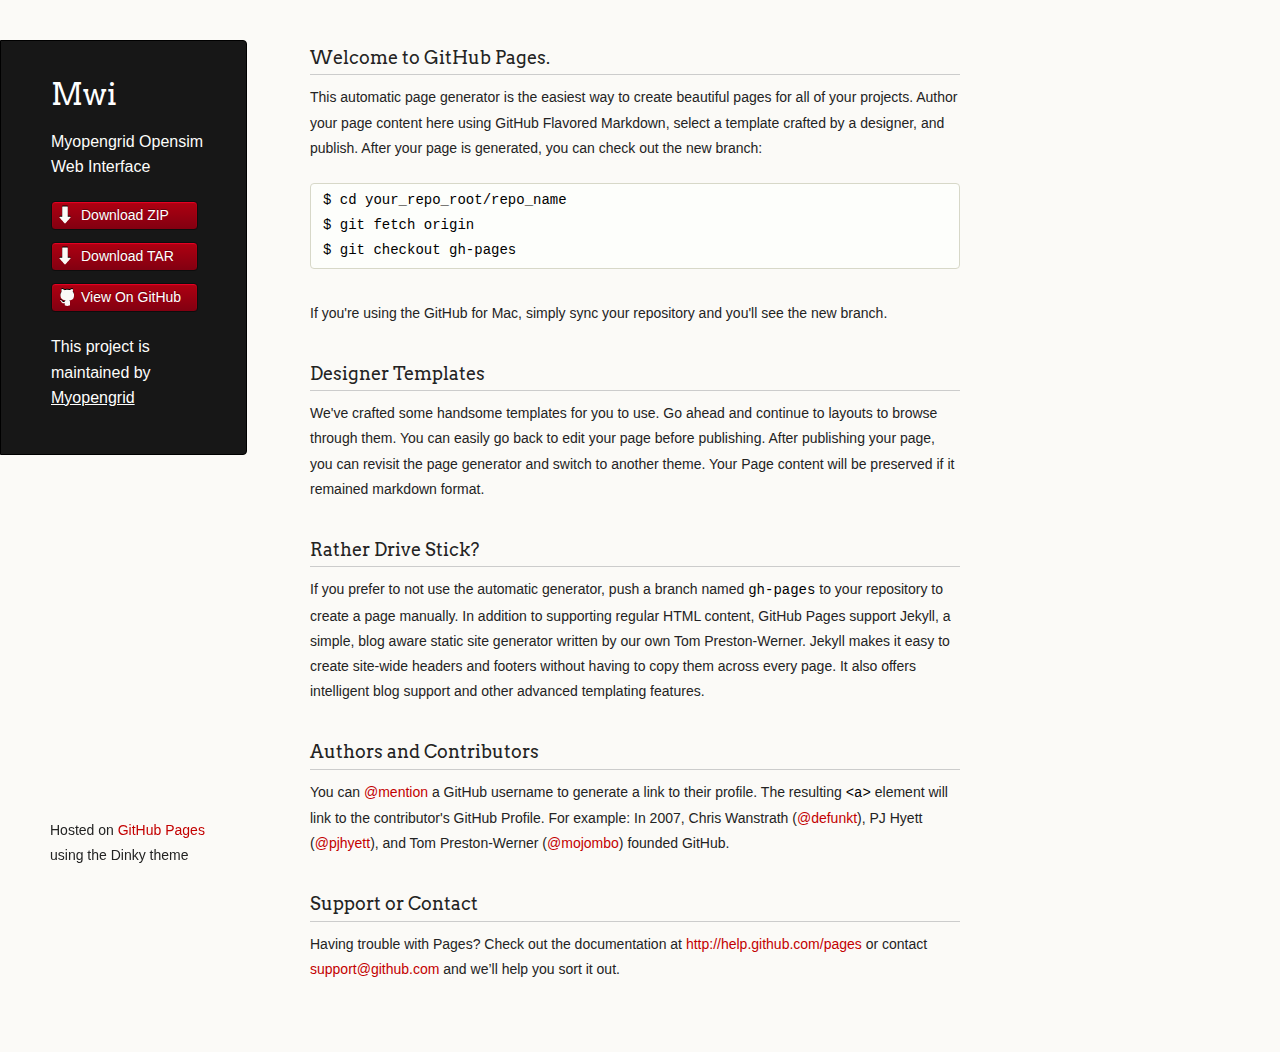
<file: index.html>
<!doctype html>
<html>
  <head>
    <meta charset="utf-8">
    <meta http-equiv="X-UA-Compatible" content="chrome=1">
    <title>Mwi by Myopengrid</title>

    <link rel="stylesheet" href="stylesheets/styles.css">
    <link rel="stylesheet" href="stylesheets/pygment_trac.css">
    <script src="javascripts/scale.fix.js"></script>
    <meta name="viewport" content="width=device-width, initial-scale=1, user-scalable=no">
    <!--[if lt IE 9]>
    <script src="//html5shiv.googlecode.com/svn/trunk/html5.js"></script>
    <![endif]-->
  </head>
  <body>
    <div class="wrapper">
      <header>
        <h1 class="header">Mwi</h1>
        <p class="header">Myopengrid Opensim Web Interface</p>

        <ul>
          <li class="download"><a class="buttons" href="https://github.com/Myopengrid/mwi/zipball/master">Download ZIP</a></li>
          <li class="download"><a class="buttons" href="https://github.com/Myopengrid/mwi/tarball/master">Download TAR</a></li>
          <li><a class="buttons github" href="https://github.com/Myopengrid/mwi">View On GitHub</a></li>
        </ul>

        <p class="header">This project is maintained by <a class="header name" href="https://github.com/Myopengrid">Myopengrid</a></p>


      </header>
      <section>
        <h3>Welcome to GitHub Pages.</h3>

<p>This automatic page generator is the easiest way to create beautiful pages for all of your projects. Author your page content here using GitHub Flavored Markdown, select a template crafted by a designer, and publish. After your page is generated, you can check out the new branch:</p>

<pre><code>$ cd your_repo_root/repo_name
$ git fetch origin
$ git checkout gh-pages
</code></pre>

<p>If you're using the GitHub for Mac, simply sync your repository and you'll see the new branch.</p>

<h3>Designer Templates</h3>

<p>We've crafted some handsome templates for you to use. Go ahead and continue to layouts to browse through them. You can easily go back to edit your page before publishing. After publishing your page, you can revisit the page generator and switch to another theme. Your Page content will be preserved if it remained markdown format.</p>

<h3>Rather Drive Stick?</h3>

<p>If you prefer to not use the automatic generator, push a branch named <code>gh-pages</code> to your repository to create a page manually. In addition to supporting regular HTML content, GitHub Pages support Jekyll, a simple, blog aware static site generator written by our own Tom Preston-Werner. Jekyll makes it easy to create site-wide headers and footers without having to copy them across every page. It also offers intelligent blog support and other advanced templating features.</p>

<h3>Authors and Contributors</h3>

<p>You can <a href="https://github.com/blog/821" class="user-mention">@mention</a> a GitHub username to generate a link to their profile. The resulting <code>&lt;a&gt;</code> element will link to the contributor's GitHub Profile. For example: In 2007, Chris Wanstrath (<a href="https://github.com/defunkt" class="user-mention">@defunkt</a>), PJ Hyett (<a href="https://github.com/pjhyett" class="user-mention">@pjhyett</a>), and Tom Preston-Werner (<a href="https://github.com/mojombo" class="user-mention">@mojombo</a>) founded GitHub.</p>

<h3>Support or Contact</h3>

<p>Having trouble with Pages? Check out the documentation at <a href="http://help.github.com/pages">http://help.github.com/pages</a> or contact <a href="mailto:support@github.com">support@github.com</a> and we’ll help you sort it out.</p>
      </section>
      <footer>
        <p><small>Hosted on <a href="https://pages.github.com">GitHub Pages</a> using the Dinky theme</small></p>
      </footer>
    </div>
    <!--[if !IE]><script>fixScale(document);</script><![endif]-->
		
  </body>
</html>
</file>
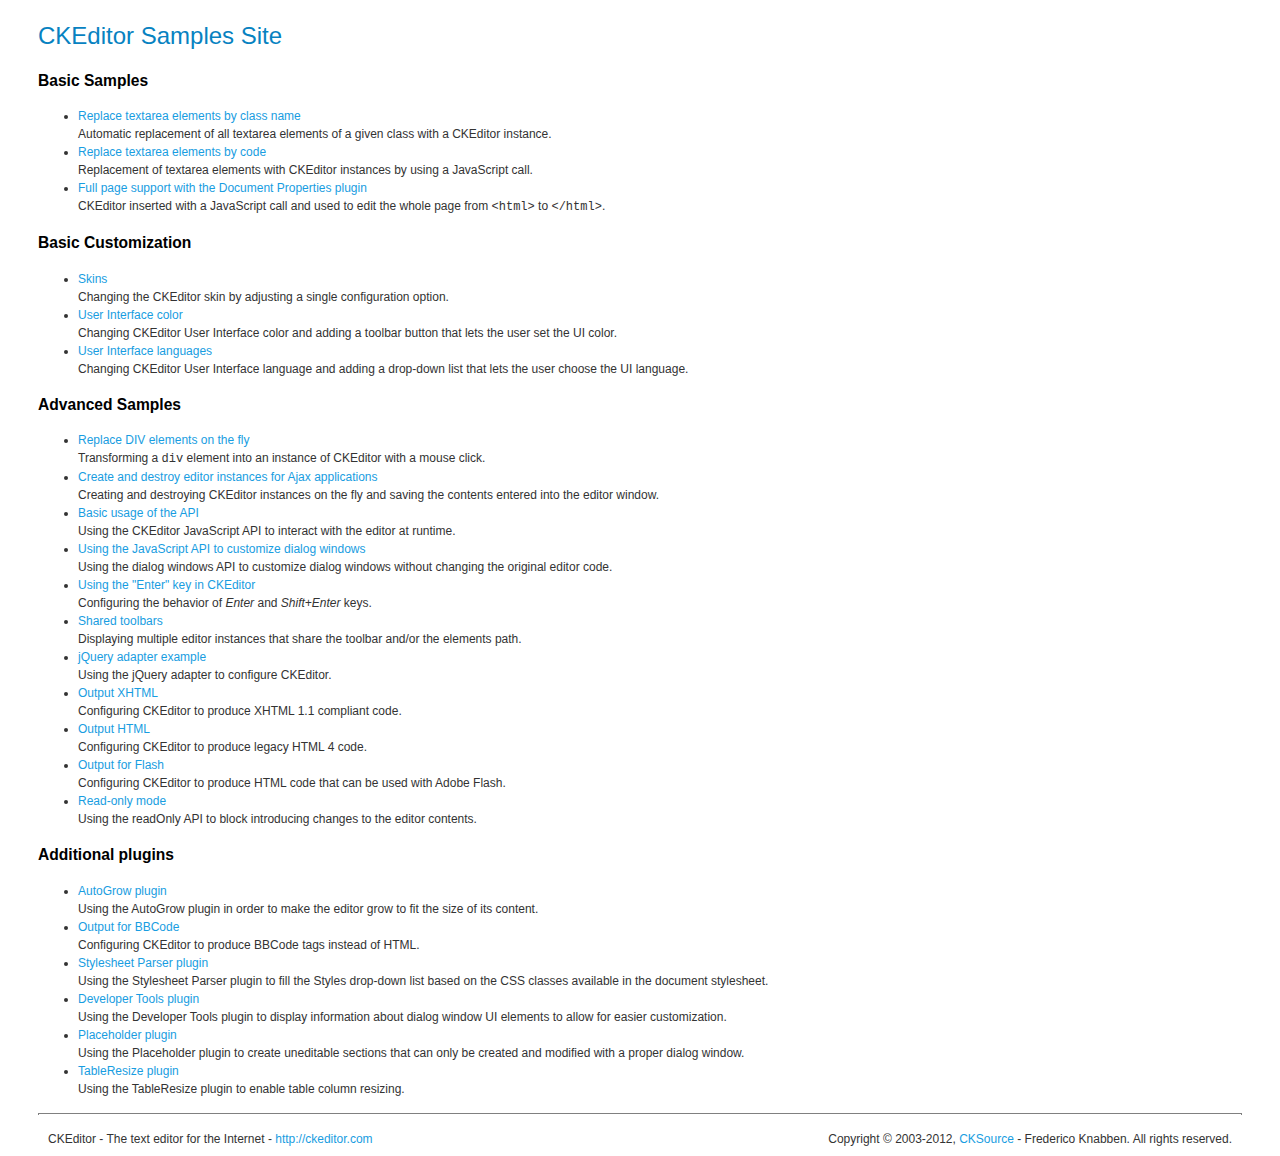
<file: public/themes/base_bke/assets/js/ckeditor/_samples/index.html>
<!DOCTYPE html PUBLIC "-//W3C//DTD XHTML 1.0 Transitional//EN" "http://www.w3.org/TR/xhtml1/DTD/xhtml1-transitional.dtd">
<!--
Copyright (c) 2003-2012, CKSource - Frederico Knabben. All rights reserved.
For licensing, see LICENSE.html or http://ckeditor.com/license
-->
<html xmlns="http://www.w3.org/1999/xhtml">
<head>
	<title>CKEditor Samples</title>
	<meta content="text/html; charset=utf-8" http-equiv="content-type" />
	<link type="text/css" rel="stylesheet" href="sample.css" />
</head>
<body>
	<h1 class="samples">
		CKEditor Samples Site
	</h1>
	<h2 class="samples">
		Basic Samples
	</h2>
	<ul class="samples">
		<li>
			<a class="samples" href="replacebyclass.html">Replace textarea elements by class name</a><br />
			Automatic replacement of all textarea elements of a given class with a CKEditor instance.
		</li>
		<li><a class="samples" href="replacebycode.html">Replace textarea elements by code</a><br />
			Replacement of textarea elements with CKEditor instances by using a JavaScript call.
		</li>
		<li><a class="samples" href="fullpage.html">Full page support with the Document Properties plugin</a><br />
			CKEditor inserted with a JavaScript call and used to edit the whole page from <code>&lt;html&gt;</code> to <code>&lt;/html&gt;</code>.
		</li>
	</ul>
	<h2 class="samples">
		Basic Customization
	</h2>
	<ul class="samples">
		<li><a class="samples" href="skins.html">Skins</a><br />
			Changing the CKEditor skin by adjusting a single configuration option.
		</li>
		<li><a class="samples" href="ui_color.html">User Interface color</a><br />
			Changing CKEditor User Interface color and adding a toolbar button that lets the user set the UI color.
		</li>
		<li><a class="samples" href="ui_languages.html">User Interface languages</a><br />
			Changing CKEditor User Interface language and adding a drop-down list that lets the user choose the UI language.
		</li>
	</ul>
	<h2 class="samples">
		Advanced Samples
	</h2>
	<ul class="samples">
		<li><a class="samples" href="divreplace.html">Replace DIV elements on the fly</a><br />
			Transforming a <code>div</code> element into an instance of CKEditor with a mouse click.
		</li>
		<li><a class="samples" href="ajax.html">Create and destroy editor instances for Ajax applications</a><br />
			Creating and destroying CKEditor instances on the fly and saving the contents entered into the editor window.
		</li>
		<li><a class="samples" href="api.html">Basic usage of the API</a><br />
			Using the CKEditor JavaScript API to interact with the editor at runtime.
		</li>
		<li><a class="samples" href="api_dialog.html">Using the JavaScript API to customize dialog windows</a><br />
			Using the dialog windows API to customize dialog windows without changing the original editor code.
		</li>
		<li><a class="samples" href="enterkey.html">Using the "Enter" key in CKEditor</a><br />
			 Configuring the behavior of <em>Enter</em> and <em>Shift+Enter</em> keys.
		</li>
		<li><a class="samples" href="sharedspaces.html">Shared toolbars</a><br />
			Displaying multiple editor instances that share the toolbar and/or the elements path.
		</li>
		<li><a class="samples" href="jqueryadapter.html">jQuery adapter example</a><br />
			Using the jQuery adapter to configure CKEditor.
		</li>
		<li><a class="samples" href="output_xhtml.html">Output XHTML</a><br />
			Configuring CKEditor to produce XHTML 1.1 compliant code.
		</li>
		<li><a class="samples" href="output_html.html">Output HTML</a><br />
			Configuring CKEditor to produce legacy HTML 4 code.
		</li>
		<li><a class="samples" href="output_for_flash.html">Output for Flash</a><br />
			Configuring CKEditor to produce HTML code that can be used with Adobe Flash.
		</li>
		<li><a class="samples" href="readonly.html">Read-only mode</a><br />
			Using the readOnly API to block introducing changes to the editor contents.
		</li>
	</ul>
	<h2 class="samples">
		Additional plugins
	</h2>
	<ul class="samples">
		<li><a class="samples" href="autogrow.html">AutoGrow plugin</a><br />
			Using the AutoGrow plugin in order to make the editor grow to fit the size of its content.
		</li>
		<li><a class="samples" href="bbcode.html">Output for BBCode</a><br />
			Configuring CKEditor to produce BBCode tags instead of HTML.
		</li>
		<li><a class="samples" href="stylesheetparser.html">Stylesheet Parser plugin</a><br />
			Using the Stylesheet Parser plugin to fill the Styles drop-down list based on the CSS classes available in the document stylesheet.
		</li>
		<li><a class="samples" href="devtools.html">Developer Tools plugin</a><br />
			Using the Developer Tools plugin to display information about dialog window UI elements to allow for easier customization.
		</li>
		<li><a class="samples" href="placeholder.html">Placeholder plugin</a><br />
			Using the Placeholder plugin to create uneditable sections that can only be created and modified with a proper dialog window.
		</li>
		<li><a class="samples" href="tableresize.html">TableResize plugin</a><br />
			Using the TableResize plugin to enable table column resizing.
		</li>
	</ul>
	<div id="footer">
		<hr />
		<p>
			CKEditor - The text editor for the Internet - <a class="samples" href="http://ckeditor.com/">http://ckeditor.com</a>
		</p>
		<p id="copy">
			Copyright &copy; 2003-2012, <a class="samples" href="http://cksource.com/">CKSource</a> - Frederico Knabben. All rights reserved.
		</p>
	</div>
</body>
</html>
</file>
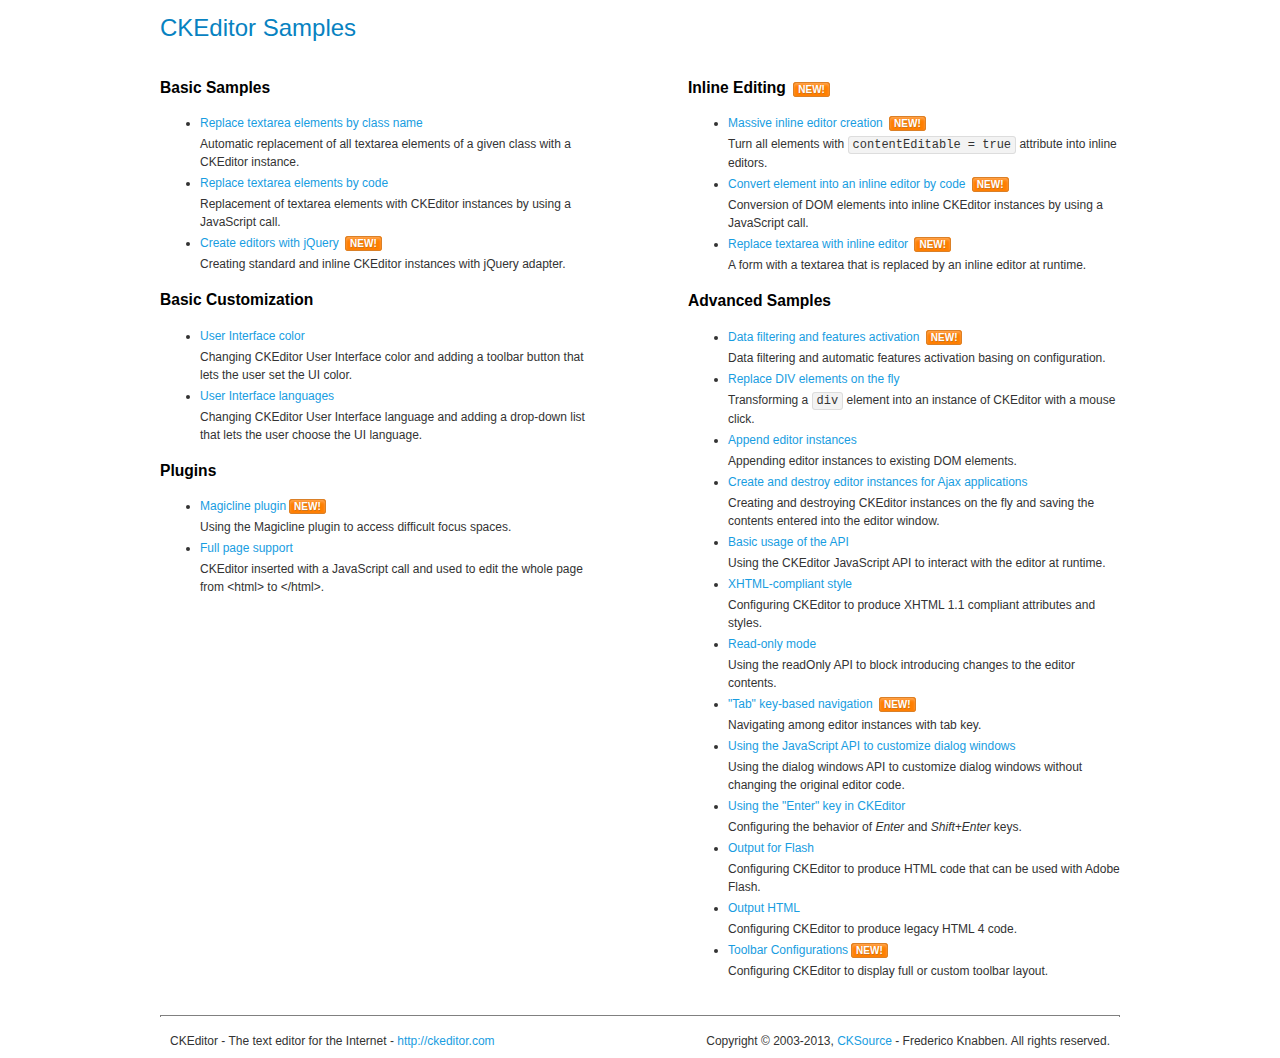
<file: public/themes/base_bke/assets/js/ckeditor/samples/index.html>
<!DOCTYPE html>
<!--
Copyright (c) 2003-2013, CKSource - Frederico Knabben. All rights reserved.
For licensing, see LICENSE.md or http://ckeditor.com/license
-->
<html>
<head>
	<title>CKEditor Samples</title>
	<meta charset="utf-8">
	<link rel="stylesheet" href="sample.css">
</head>
<body>
	<h1 class="samples">
		CKEditor Samples
	</h1>
	<div class="twoColumns">
		<div class="twoColumnsLeft">
			<h2 class="samples">
				Basic Samples
			</h2>
			<dl class="samples">
				<dt><a class="samples" href="replacebyclass.html">Replace textarea elements by class name</a></dt>
				<dd>Automatic replacement of all textarea elements of a given class with a CKEditor instance.</dd>

				<dt><a class="samples" href="replacebycode.html">Replace textarea elements by code</a></dt>
				<dd>Replacement of textarea elements with CKEditor instances by using a JavaScript call.</dd>

				<dt><a class="samples" href="jquery.html">Create editors with jQuery</a> <span class="new">New!</span></dt>
				<dd>Creating standard and inline CKEditor instances with jQuery adapter.</dd>
			</dl>

			<h2 class="samples">
				Basic Customization
			</h2>
			<dl class="samples">
				<dt><a class="samples" href="uicolor.html">User Interface color</a></dt>
				<dd>Changing CKEditor User Interface color and adding a toolbar button that lets the user set the UI color.</dd>

				<dt><a class="samples" href="uilanguages.html">User Interface languages</a></dt>
				<dd>Changing CKEditor User Interface language and adding a drop-down list that lets the user choose the UI language.</dd>
			</dl>


			<h2 class="samples">Plugins</h2>
<dl class="samples">
<dt><a class="samples" href="plugins/magicline/magicline.html">Magicline plugin</a><span class="new">New!</span></dt>
<dd>Using the Magicline plugin to access difficult focus spaces.</dd>

<dt><a class="samples" href="plugins/wysiwygarea/fullpage.html">Full page support</a></dt>
<dd>CKEditor inserted with a JavaScript call and used to edit the whole page from &lt;html&gt; to &lt;/html&gt;.</dd>
</dl>
		</div>
		<div class="twoColumnsRight">
			<h2 class="samples">
				Inline Editing <span class="new">New!</span>
			</h2>
			<dl class="samples">
				<dt><a class="samples" href="inlineall.html">Massive inline editor creation</a> <span class="new">New!</span></dt>
				<dd>Turn all elements with <code>contentEditable = true</code> attribute into inline editors.</dd>

				<dt><a class="samples" href="inlinebycode.html">Convert element into an inline editor by code</a> <span class="new">New!</span></dt>
				<dd>Conversion of DOM elements into inline CKEditor instances by using a JavaScript call.</dd>

				<dt><a class="samples" href="inlinetextarea.html">Replace textarea with inline editor</a> <span class="new">New!</span></dt>
				<dd>A form with a textarea that is replaced by an inline editor at runtime.</dd>

				
			</dl>

			<h2 class="samples">
				Advanced Samples
			</h2>
			<dl class="samples">
				<dt><a class="samples" href="datafiltering.html">Data filtering and features activation</a> <span class="new">New!</span></dt>
				<dd>Data filtering and automatic features activation basing on configuration.</dd>

				<dt><a class="samples" href="divreplace.html">Replace DIV elements on the fly</a></dt>
				<dd>Transforming a <code>div</code> element into an instance of CKEditor with a mouse click.</dd>

				<dt><a class="samples" href="appendto.html">Append editor instances</a></dt>
				<dd>Appending editor instances to existing DOM elements.</dd>

				<dt><a class="samples" href="ajax.html">Create and destroy editor instances for Ajax applications</a></dt>
				<dd>Creating and destroying CKEditor instances on the fly and saving the contents entered into the editor window.</dd>

				<dt><a class="samples" href="api.html">Basic usage of the API</a></dt>
				<dd>Using the CKEditor JavaScript API to interact with the editor at runtime.</dd>

				<dt><a class="samples" href="xhtmlstyle.html">XHTML-compliant style</a></dt>
				<dd>Configuring CKEditor to produce XHTML 1.1 compliant attributes and styles.</dd>

				<dt><a class="samples" href="readonly.html">Read-only mode</a></dt>
				<dd>Using the readOnly API to block introducing changes to the editor contents.</dd>

				<dt><a class="samples" href="tabindex.html">"Tab" key-based navigation</a> <span class="new">New!</span></dt>
				<dd>Navigating among editor instances with tab key.</dd>


				
<dt><a class="samples" href="plugins/dialog/dialog.html">Using the JavaScript API to customize dialog windows</a></dt>
<dd>Using the dialog windows API to customize dialog windows without changing the original editor code.</dd>

<dt><a class="samples" href="plugins/enterkey/enterkey.html">Using the &quot;Enter&quot; key in CKEditor</a></dt>
<dd>Configuring the behavior of <em>Enter</em> and <em>Shift+Enter</em> keys.</dd>

<dt><a class="samples" href="plugins/htmlwriter/outputforflash.html">Output for Flash</a></dt>
<dd>Configuring CKEditor to produce HTML code that can be used with Adobe Flash.</dd>

<dt><a class="samples" href="plugins/htmlwriter/outputhtml.html">Output HTML</a></dt>
<dd>Configuring CKEditor to produce legacy HTML 4 code.</dd>

<dt><a class="samples" href="plugins/toolbar/toolbar.html">Toolbar Configurations</a><span class="new">New!</span></dt>
<dd>Configuring CKEditor to display full or custom toolbar layout.</dd>

			</dl>
		</div>
	</div>
	<div id="footer">
		<hr>
		<p>
			CKEditor - The text editor for the Internet - <a class="samples" href="http://ckeditor.com/">http://ckeditor.com</a>
		</p>
		<p id="copy">
			Copyright &copy; 2003-2013, <a class="samples" href="http://cksource.com/">CKSource</a> - Frederico Knabben. All rights reserved.
		</p>
	</div>
</body>
</html>
</file>
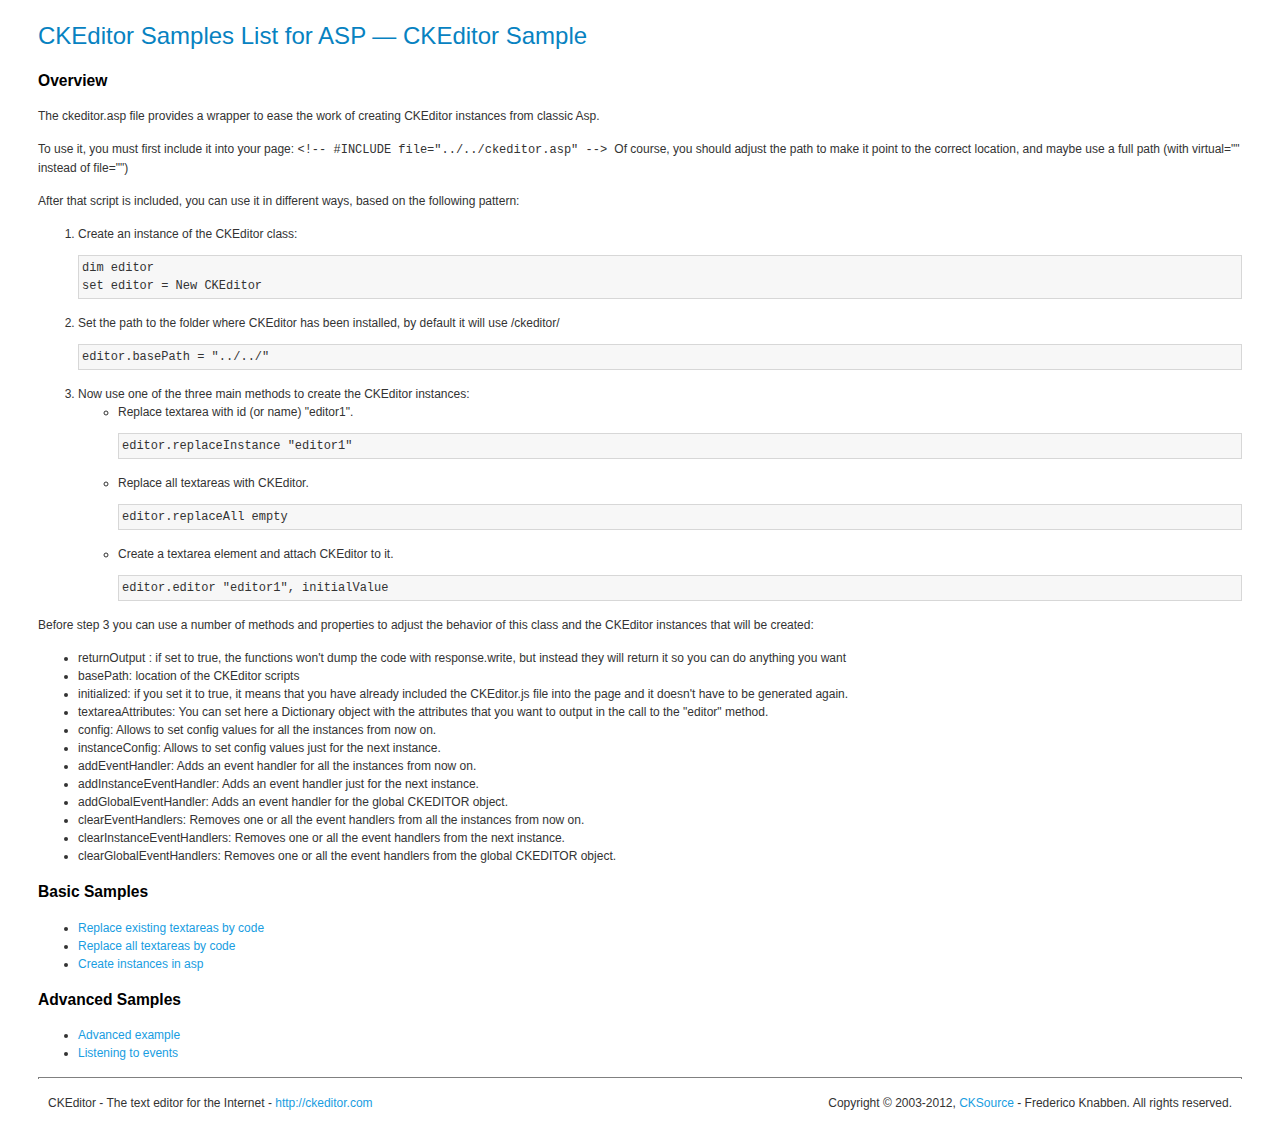
<file: public/themes/base_bke/assets/js/ckeditor/_samples/asp/index.html>
<!DOCTYPE html PUBLIC "-//W3C//DTD XHTML 1.0 Transitional//EN" "http://www.w3.org/TR/xhtml1/DTD/xhtml1-transitional.dtd">
<!--
Copyright (c) 2003-2012, CKSource - Frederico Knabben. All rights reserved.
For licensing, see LICENSE.html or http://ckeditor.com/license
-->
<html xmlns="http://www.w3.org/1999/xhtml">
<head>
	<title>ASP integration Samples List &mdash; CKEditor</title>
	<link type="text/css" rel="stylesheet" href="../sample.css" />
</head>
<body>
	<h1 class="samples">
		CKEditor Samples List for ASP &mdash; CKEditor Sample
	</h1>
	<h2 class="samples">
		Overview
	</h2>
	<p>The ckeditor.asp file provides a wrapper to ease the work of creating CKEditor instances from classic Asp.</p>
	<p>To use it, you must first include it into your page:
	<code>
		&lt;!-- #INCLUDE file="../../ckeditor.asp" --&gt;
	</code>
	Of course, you should adjust the path to make it point to the correct location, and maybe use a full path (with virtual="" instead of file="")
	</p>
	<p>After that script is included, you can use it in different ways, based on the following pattern:</p>

<ol>
	<li>
		Create an instance of the CKEditor class:
<pre class="samples">dim editor
set editor = New CKEditor</pre>
	</li>
	<li>
		Set the path to the folder where CKEditor has been installed, by default it will use /ckeditor/
		<pre class="samples">editor.basePath = "../../"</pre>
	</li>
	<li>
	Now use one of the three main methods to create the CKEditor instances:
	<ul class="samples">
		<li>
				Replace textarea with id (or name) "editor1".
			<pre class="samples">editor.replaceInstance "editor1"</pre>
		</li>
		<li>
			Replace all textareas with CKEditor.
			<pre class="samples">editor.replaceAll empty</pre>
		</li>
		<li>
			Create a textarea element and attach CKEditor to it.
			<pre class="samples">editor.editor "editor1", initialValue</pre>
		</li>
	</ul>
	</li>
</ol>
<p>Before step 3 you can use a number of methods and properties to adjust the behavior of this class and the CKEditor instances
that will be created:</p>
<ul class="samples">
	<li>returnOutput : if set to true, the functions won't dump the code with response.write, but instead they will return it so
	you can do anything you want</li>
	<li>basePath: location of the CKEditor scripts</li>
	<li>initialized: if you set it to true, it means that you have already included the CKEditor.js file into the page and it
		doesn't have to be generated again.</li>
	<li>textareaAttributes: You can set here a Dictionary object with the attributes that you want to output in the call to the "editor" method.</li>

	<li>config: Allows to set config values for all the instances from now on.</li>
	<li>instanceConfig: Allows to set config values just for the next instance.</li>

	<li>addEventHandler: Adds an event handler for all the instances from now on.</li>
	<li>addInstanceEventHandler: Adds an event handler just for the next instance.</li>
	<li>addGlobalEventHandler: Adds an event handler for the global CKEDITOR object.</li>

	<li>clearEventHandlers: Removes one or all the event handlers from all the instances from now on.</li>
	<li>clearInstanceEventHandlers: Removes one or all the event handlers  from the next instance.</li>
	<li>clearGlobalEventHandlers: Removes one or all the event handlers  from the global CKEDITOR object.</li>

</ul>

	<h2 class="samples">
		Basic Samples
	</h2>
	<ul class="samples">
		<li><a class="samples" href="replace.asp">Replace existing textareas by code</a></li>
		<li><a class="samples" href="replaceall.asp">Replace all textareas by code</a></li>
		<li><a class="samples" href="standalone.asp">Create instances in asp</a></li>
	</ul>
	<h2 class="samples">
		Advanced Samples
	</h2>
	<ul class="samples">
		<li><a class="samples" href="advanced.asp">Advanced example</a></li>
		<li><a class="samples" href="events.asp">Listening to events</a></li>
	</ul>
	<div id="footer">
		<hr />
		<p>
			CKEditor - The text editor for the Internet - <a class="samples" href="http://ckeditor.com/">http://ckeditor.com</a>
		</p>
		<p id="copy">
			Copyright &copy; 2003-2012, <a class="samples" href="http://cksource.com/">CKSource</a> - Frederico Knabben. All rights reserved.
		</p>
	</div>
</body>
</html>
</file>
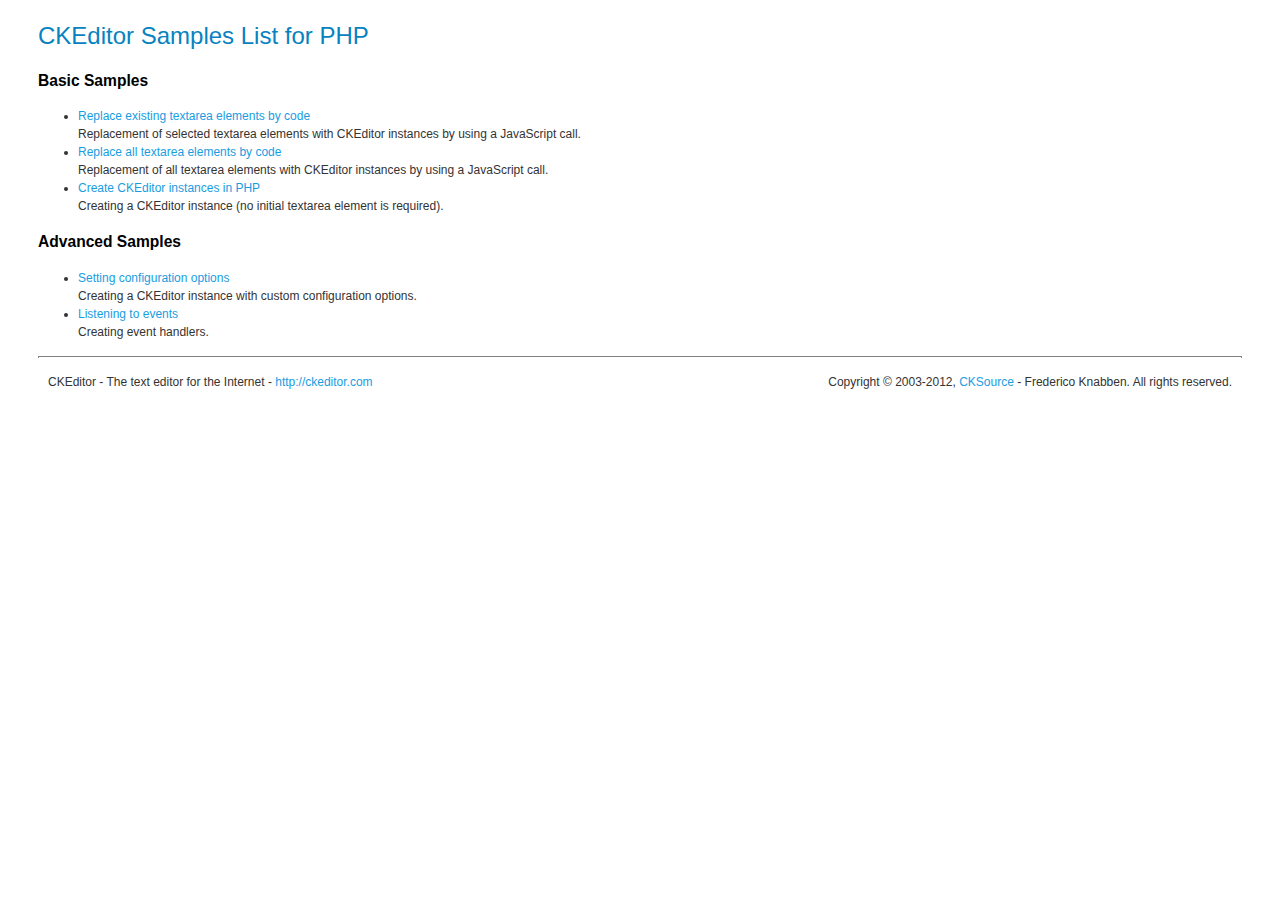
<file: public/themes/base_bke/assets/js/ckeditor/_samples/php/index.html>
<!DOCTYPE html PUBLIC "-//W3C//DTD XHTML 1.0 Transitional//EN" "http://www.w3.org/TR/xhtml1/DTD/xhtml1-transitional.dtd">
<!--
Copyright (c) 2003-2012, CKSource - Frederico Knabben. All rights reserved.
For licensing, see LICENSE.html or http://ckeditor.com/license
-->
<html xmlns="http://www.w3.org/1999/xhtml">
<head>
  <meta content="text/html; charset=utf-8" http-equiv="content-type" />
	<title>CKEditor Samples &mdash; PHP Integration</title>
	<link type="text/css" rel="stylesheet" href="../sample.css" />
</head>
<body>
	<h1 class="samples">
		CKEditor Samples List for PHP
	</h1>
	<h2 class="samples">
		Basic Samples
	</h2>
	<ul class="samples">
		<li><a class="samples" href="replace.php">Replace existing textarea elements by code</a><br />
		Replacement of selected textarea elements with CKEditor instances by using a JavaScript call.</li>
		<li><a class="samples" href="replaceall.php">Replace all textarea elements by code</a><br />
		Replacement of all textarea elements with CKEditor instances by using a JavaScript call.</li>
		<li><a class="samples" href="standalone.php">Create CKEditor instances in PHP</a><br />
		Creating a CKEditor instance (no initial textarea element is required).</li>
	</ul>
	<h2 class="samples">
		Advanced Samples
	</h2>
	<ul class="samples">
		<li><a class="samples" href="advanced.php">Setting configuration options</a><br />
		Creating a CKEditor instance with custom configuration options.</li>
		<li><a class="samples" href="events.php">Listening to events</a><br />
		Creating event handlers.
		</li>
	</ul>
	<div id="footer">
		<hr />
		<p>
			CKEditor - The text editor for the Internet - <a class="samples" href="http://ckeditor.com/">http://ckeditor.com</a>
		</p>
		<p id="copy">
			Copyright &copy; 2003-2012, <a class="samples" href="http://cksource.com/">CKSource</a> - Frederico Knabben. All rights reserved.
		</p>
	</div>
</body>
</html>
</file>
<file: stylesheets/pygment_trac.css>
.highlight  { background: #ffffff; }
.highlight .c { color: #999988; font-style: italic } /* Comment */
.highlight .err { color: #a61717; background-color: #e3d2d2 } /* Error */
.highlight .k { font-weight: bold } /* Keyword */
.highlight .o { font-weight: bold } /* Operator */
.highlight .cm { color: #999988; font-style: italic } /* Comment.Multiline */
.highlight .cp { color: #999999; font-weight: bold } /* Comment.Preproc */
.highlight .c1 { color: #999988; font-style: italic } /* Comment.Single */
.highlight .cs { color: #999999; font-weight: bold; font-style: italic } /* Comment.Special */
.highlight .gd { color: #000000; background-color: #ffdddd } /* Generic.Deleted */
.highlight .gd .x { color: #000000; background-color: #ffaaaa } /* Generic.Deleted.Specific */
.highlight .ge { font-style: italic } /* Generic.Emph */
.highlight .gr { color: #aa0000 } /* Generic.Error */
.highlight .gh { color: #999999 } /* Generic.Heading */
.highlight .gi { color: #000000; background-color: #ddffdd } /* Generic.Inserted */
.highlight .gi .x { color: #000000; background-color: #aaffaa } /* Generic.Inserted.Specific */
.highlight .go { color: #888888 } /* Generic.Output */
.highlight .gp { color: #555555 } /* Generic.Prompt */
.highlight .gs { font-weight: bold } /* Generic.Strong */
.highlight .gu { color: #800080; font-weight: bold; } /* Generic.Subheading */
.highlight .gt { color: #aa0000 } /* Generic.Traceback */
.highlight .kc { font-weight: bold } /* Keyword.Constant */
.highlight .kd { font-weight: bold } /* Keyword.Declaration */
.highlight .kn { font-weight: bold } /* Keyword.Namespace */
.highlight .kp { font-weight: bold } /* Keyword.Pseudo */
.highlight .kr { font-weight: bold } /* Keyword.Reserved */
.highlight .kt { color: #445588; font-weight: bold } /* Keyword.Type */
.highlight .m { color: #009999 } /* Literal.Number */
.highlight .s { color: #d14 } /* Literal.String */
.highlight .na { color: #008080 } /* Name.Attribute */
.highlight .nb { color: #0086B3 } /* Name.Builtin */
.highlight .nc { color: #445588; font-weight: bold } /* Name.Class */
.highlight .no { color: #008080 } /* Name.Constant */
.highlight .ni { color: #800080 } /* Name.Entity */
.highlight .ne { color: #990000; font-weight: bold } /* Name.Exception */
.highlight .nf { color: #990000; font-weight: bold } /* Name.Function */
.highlight .nn { color: #555555 } /* Name.Namespace */
.highlight .nt { color: #000080 } /* Name.Tag */
.highlight .nv { color: #008080 } /* Name.Variable */
.highlight .ow { font-weight: bold } /* Operator.Word */
.highlight .w { color: #bbbbbb } /* Text.Whitespace */
.highlight .mf { color: #009999 } /* Literal.Number.Float */
.highlight .mh { color: #009999 } /* Literal.Number.Hex */
.highlight .mi { color: #009999 } /* Literal.Number.Integer */
.highlight .mo { color: #009999 } /* Literal.Number.Oct */
.highlight .sb { color: #d14 } /* Literal.String.Backtick */
.highlight .sc { color: #d14 } /* Literal.String.Char */
.highlight .sd { color: #d14 } /* Literal.String.Doc */
.highlight .s2 { color: #d14 } /* Literal.String.Double */
.highlight .se { color: #d14 } /* Literal.String.Escape */
.highlight .sh { color: #d14 } /* Literal.String.Heredoc */
.highlight .si { color: #d14 } /* Literal.String.Interpol */
.highlight .sx { color: #d14 } /* Literal.String.Other */
.highlight .sr { color: #009926 } /* Literal.String.Regex */
.highlight .s1 { color: #d14 } /* Literal.String.Single */
.highlight .ss { color: #990073 } /* Literal.String.Symbol */
.highlight .bp { color: #999999 } /* Name.Builtin.Pseudo */
.highlight .vc { color: #008080 } /* Name.Variable.Class */
.highlight .vg { color: #008080 } /* Name.Variable.Global */
.highlight .vi { color: #008080 } /* Name.Variable.Instance */
.highlight .il { color: #009999 } /* Literal.Number.Integer.Long */

.type-csharp .highlight .k { color: #0000FF }
.type-csharp .highlight .kt { color: #0000FF }
.type-csharp .highlight .nf { color: #000000; font-weight: normal }
.type-csharp .highlight .nc { color: #2B91AF }
.type-csharp .highlight .nn { color: #000000 }
.type-csharp .highlight .s { color: #A31515 }
.type-csharp .highlight .sc { color: #A31515 }
</file>
<file: public/themes/base_bke/assets/js/ckeditor/_samples/sample.css>
/*
Copyright (c) 2003-2012, CKSource - Frederico Knabben. All rights reserved.
For licensing, see LICENSE.html or http://ckeditor.com/license
*/

html, body, h1, h2, h3, h4, h5, h6, div, span, blockquote, p, address, form, fieldset, img, ul, ol, dl, dt, dd, li, hr, table, td, th, strong, em, sup, sub, dfn, ins, del, q, cite, var, samp, code, kbd, tt, pre {
	line-height: 1.5em;
}

body {
	padding:10px 30px;
}

input, textarea, select, option, optgroup, button, td, th {
	font-size: 100%;
}

pre,
code,
kbd,
samp,
tt{
  font-family: monospace,monospace;
  font-size: 1em;
}

h1.samples {
  color:#0782C1;
  font-size:200%;
  font-weight:normal;
  margin: 0;
  padding: 0;
}

h2.samples {
  color:#000000;
  font-size:130%;
  margin: 0;
  padding: 0;
}

p, blockquote, address, form, pre, dl, h1.samples, h2.samples {
	margin-bottom:15px;
}

ul.samples {
	margin-bottom:15px;
}

.clear {
	clear:both;
}

fieldset
{
	margin: 0;
	padding: 10px;
}

body, input, textarea {
	color: #333333;
	font-family: Arial, Helvetica, sans-serif;
}

body {
	font-size: 75%;
}

a.samples {
	color:#189DE1;
	text-decoration:none;
}

a.samples:hover {
  text-decoration:underline;
}

form
{
	margin: 0;
	padding: 0;
}

pre.samples
{
	background-color: #F7F7F7;
	border: 1px solid #D7D7D7;
	overflow: auto;
	padding: 0.25em;
}

#alerts
{
	color: Red;
}

#footer hr
{
	margin: 10px 0 15px 0;
	height: 1px;
	border: solid 1px gray;
	border-bottom: none;
}

#footer p
{
	margin: 0 10px 10px 10px;
	float: left;
}

#footer #copy
{
	float: right;
}

#outputSample
{
	width: 100%;
	table-layout: fixed;
}

#outputSample thead th
{
	color: #dddddd;
	background-color: #999999;
	padding: 4px;
	white-space: nowrap;
}

#outputSample tbody th
{
	vertical-align: top;
	text-align: left;
}

#outputSample pre
{
	margin: 0;
	padding: 0;
	white-space: pre; /* CSS2 */
	white-space: -moz-pre-wrap; /* Mozilla*/
	white-space: -o-pre-wrap; /* Opera 7 */
	white-space: pre-wrap; /* CSS 2.1 */
	white-space: pre-line; /* CSS 3 (and 2.1 as well, actually) */
	word-wrap: break-word; /* IE */
}

.description {
	border: 1px dotted #B7B7B7;
	margin-bottom: 10px;
	padding: 10px 10px 0;
}

label {
	display: block;
	margin-bottom:6px;
}
</file>
<file: public/themes/base_bke/assets/js/ckeditor/samples/sample.css>
/*
Copyright (c) 2003-2013, CKSource - Frederico Knabben. All rights reserved.
For licensing, see LICENSE.md or http://ckeditor.com/license
*/

html, body, h1, h2, h3, h4, h5, h6, div, span, blockquote, p, address, form, fieldset, img, ul, ol, dl, dt, dd, li, hr, table, td, th, strong, em, sup, sub, dfn, ins, del, q, cite, var, samp, code, kbd, tt, pre
{
	line-height: 1.5em;
}

body
{
	padding: 10px 30px;
}

input, textarea, select, option, optgroup, button, td, th
{
	font-size: 100%;
}

pre, code, kbd, samp, tt
{
	font-family: monospace,monospace;
	font-size: 1em;
}

body {
    width: 960px;
    margin: 0 auto;
}

code
{
	background: #f3f3f3;
	border: 1px solid #ddd;
	padding: 1px 4px;

	-moz-border-radius: 3px;
	-webkit-border-radius: 3px;
	border-radius: 3px;
}

abbr
{
	border-bottom: 1px dotted #555;
	cursor: pointer;
}

.new
{
	background: #FF7E00;
	border: 1px solid #DA8028;
	color: #fff;
	font-size: 10px;
	font-weight: bold;
	padding: 1px 4px;
	text-shadow: 0 1px 0 #C97626;
	text-transform: uppercase;
	margin: 0 0 0 3px;

	-moz-border-radius: 3px;
	-webkit-border-radius: 3px;
	border-radius: 3px;

	-moz-box-shadow: 0 2px 3px 0 #FFA54E inset;
	-webkit-box-shadow: 0 2px 3px 0 #FFA54E inset;
	box-shadow: 0 2px 3px 0 #FFA54E inset;
}

h1.samples
{
	color: #0782C1;
	font-size: 200%;
	font-weight: normal;
	margin: 0;
	padding: 0;
}

h1.samples a
{
	color: #0782C1;
	text-decoration: none;
	border-bottom: 1px dotted #0782C1;
}

.samples a:hover
{
	border-bottom: 1px dotted #0782C1;
}

h2.samples
{
	color: #000000;
	font-size: 130%;
	margin: 15px 0 0 0;
	padding: 0;
}

p, blockquote, address, form, pre, dl, h1.samples, h2.samples
{
	margin-bottom: 15px;
}

ul.samples
{
	margin-bottom: 15px;
}

.clear
{
	clear: both;
}

fieldset
{
	margin: 0;
	padding: 10px;
}

body, input, textarea
{
	color: #333333;
	font-family: Arial, Helvetica, sans-serif;
}

body
{
	font-size: 75%;
}

a.samples
{
	color: #189DE1;
	text-decoration: none;
}

form
{
	margin: 0;
	padding: 0;
}

pre.samples
{
	background-color: #F7F7F7;
	border: 1px solid #D7D7D7;
	overflow: auto;
	padding: 0.25em;
	white-space: pre-wrap; /* CSS 2.1 */
	word-wrap: break-word; /* IE7 */
	-moz-tab-size: 4;
	-o-tab-size: 4;
	-webkit-tab-size: 4;
	tab-size: 4;
}

#footer
{
	clear: both;
	padding-top: 10px;
}

#footer hr
{
	margin: 10px 0 15px 0;
	height: 1px;
	border: solid 1px gray;
	border-bottom: none;
}

#footer p
{
	margin: 0 10px 10px 10px;
	float: left;
}

#footer #copy
{
	float: right;
}

#outputSample
{
	width: 100%;
	table-layout: fixed;
}

#outputSample thead th
{
	color: #dddddd;
	background-color: #999999;
	padding: 4px;
	white-space: nowrap;
}

#outputSample tbody th
{
	vertical-align: top;
	text-align: left;
}

#outputSample pre
{
	margin: 0;
	padding: 0;
}

.description
{
	border: 1px dotted #B7B7B7;
	margin-bottom: 10px;
	padding: 10px 10px 0;
	overflow: hidden;
}

label
{
	display: block;
	margin-bottom: 6px;
}

/**
 *	CKEditor editables are automatically set with the "cke_editable" class
 *	plus cke_editable_(inline|themed) depending on the editor type.
 */

/* Style a bit the inline editables. */
.cke_editable.cke_editable_inline
{
	cursor: pointer;
}

/* Once an editable element gets focused, the "cke_focus" class is
   added to it, so we can style it differently. */
.cke_editable.cke_editable_inline.cke_focus
{
	box-shadow: inset 0px 0px 20px 3px #ddd, inset 0 0 1px #000;
	outline: none;
	background: #eee;
	cursor: text;
}

/* Avoid pre-formatted overflows inline editable. */
.cke_editable_inline pre
{
	white-space: pre-wrap;
	word-wrap: break-word;
}

/**
 *	Samples index styles.
 */

.twoColumns,
.twoColumnsLeft,
.twoColumnsRight
{
	overflow: hidden;
}

.twoColumnsLeft,
.twoColumnsRight
{
	width: 45%;
}

.twoColumnsLeft
{
	float: left;
}

.twoColumnsRight
{
	float: right;
}

dl.samples
{
	padding: 0 0 0 40px;
}
dl.samples > dt
{
	display: list-item;
	list-style-type: disc;
	list-style-position: outside;
	margin: 0 0 3px;
}
dl.samples > dd
{
	margin: 0 0 3px;
}
.warning
{
    color: #ff0000;
	background-color: #FFCCBA;
    border: 2px dotted #ff0000;
	padding: 15px 10px;
	margin: 10px 0;
}

/* Used on inline samples */

blockquote
{
	font-style: italic;
	font-family: Georgia, Times, "Times New Roman", serif;
	padding: 2px 0;
	border-style: solid;
	border-color: #ccc;
	border-width: 0;
}

.cke_contents_ltr blockquote
{
	padding-left: 20px;
	padding-right: 8px;
	border-left-width: 5px;
}

.cke_contents_rtl blockquote
{
	padding-left: 8px;
	padding-right: 20px;
	border-right-width: 5px;
}

img.right {
    border: 1px solid #ccc;
    float: right;
    margin-left: 15px;
    padding: 5px;
}

img.left {
    border: 1px solid #ccc;
    float: left;
    margin-right: 15px;
    padding: 5px;
}
</file>
<file: stylesheets/styles.css>
@import url(https://fonts.googleapis.com/css?family=Arvo:400,700,400italic);

/* MeyerWeb Reset */

html, body, div, span, applet, object, iframe,
h1, h2, h3, h4, h5, h6, p, blockquote, pre,
a, abbr, acronym, address, big, cite, code,
del, dfn, em, img, ins, kbd, q, s, samp,
small, strike, strong, sub, sup, tt, var,
b, u, i, center,
dl, dt, dd, ol, ul, li,
fieldset, form, label, legend,
table, caption, tbody, tfoot, thead, tr, th, td,
article, aside, canvas, details, embed,
figure, figcaption, footer, header, hgroup,
menu, nav, output, ruby, section, summary,
time, mark, audio, video {
  margin: 0;
  padding: 0;
  border: 0;
  font: inherit;
  vertical-align: baseline;
}


/* Base text styles */

body {
  padding:10px 50px 0 0;
  font-family:"Helvetica Neue", Helvetica, Arial, sans-serif;
	font-size: 14px;
	color: #232323;
	background-color: #FBFAF7;
	margin: 0;
	line-height: 1.8em;
	-webkit-font-smoothing: antialiased;

}

h1, h2, h3, h4, h5, h6 {
  color:#232323;
  margin:36px 0 10px;
}

p, ul, ol, table, dl {
  margin:0 0 22px;
}

h1, h2, h3 {
	font-family: Arvo, Monaco, serif;
  line-height:1.3;
	font-weight: normal;
}

h1,h2, h3 {
	display: block;
	border-bottom: 1px solid #ccc;
	padding-bottom: 5px;
}

h1 {
	font-size: 30px;
}

h2 {
	font-size: 24px;
}

h3 {
	font-size: 18px;
}

h4, h5, h6 {
	font-family: Arvo, Monaco, serif;
	font-weight: 700;
}

a {
  color:#C30000;
  font-weight:200;
  text-decoration:none;
}

a:hover {
	text-decoration: underline;
}

a small {
	font-size: 12px;
}

em {
	font-style: italic;
}

strong {
  font-weight:700;
}

ul li {
  list-style: inside;
  padding-left: 25px;
}

ol li {
  list-style: decimal inside;
  padding-left: 20px;
}

blockquote {
  margin: 0;
  padding: 0 0 0 20px;
  font-style: italic;
}

dl, dt, dd, dl p {
	font-color: #444;
}

dl dt {
  font-weight: bold;
}

dl dd {
  padding-left: 20px;
  font-style: italic;
}

dl p {
  padding-left: 20px;
  font-style: italic;
}

hr {
  border:0;
  background:#ccc;
  height:1px;
  margin:0 0 24px;
}

/* Images */

img {
  position: relative;
  margin: 0 auto;
  max-width: 650px;
  padding: 5px;
  margin: 10px 0 32px 0;
  border: 1px solid #ccc;
}


/* Code blocks */

code, pre {
	font-family: Monaco, "Bitstream Vera Sans Mono", "Lucida Console", Terminal, monospace;
  color:#000;
  font-size:14px;
}

pre {
	padding: 4px 12px;
  background: #FDFEFB;
  border-radius:4px;
  border:1px solid #D7D8C8;
  overflow: auto;
  overflow-y: hidden;
	margin-bottom: 32px;
}


/* Tables */

table {
  width:100%;
}

table {
  border: 1px solid #ccc;
  margin-bottom: 32px;
  text-align: left;
 }

th {
  font-family: 'Arvo', Helvetica, Arial, sans-serif;
	font-size: 18px;
	font-weight: normal;
  padding: 10px;
  background: #232323;
  color: #FDFEFB;
 }

td {
  padding: 10px;
	background: #ccc;
 }


/* Wrapper */
.wrapper {
  width:960px;
}


/* Header */

header {
	background-color: #171717;
	color: #FDFDFB;
  width:170px;
  float:left;
  position:fixed;
	border: 1px solid #000;
	-webkit-border-top-right-radius: 4px;
	-webkit-border-bottom-right-radius: 4px;
	-moz-border-radius-topright: 4px;
	-moz-border-radius-bottomright: 4px;
	border-top-right-radius: 4px;
	border-bottom-right-radius: 4px;
	padding: 34px 25px 22px 50px;
	margin: 30px 25px 0 0;
	-webkit-font-smoothing: antialiased;
}

p.header {
	font-size: 16px;
}

h1.header {
	font-family: Arvo, sans-serif;
	font-size: 30px;
	font-weight: 300;
	line-height: 1.3em;
	border-bottom: none;
	margin-top: 0;
}


h1.header, a.header, a.name, header a{
	color: #fff;
}

a.header {
	text-decoration: underline;
}

a.name {
	white-space: nowrap;
}

header ul {
  list-style:none;
  padding:0;
}

header li {
	list-style-type: none;
  width:132px;
  height:15px;
	margin-bottom: 12px;
	line-height: 1em;
	padding: 6px 6px 6px 7px;

	background: #AF0011;
	background: -moz-linear-gradient(top, #AF0011 0%, #820011 100%);
  background: -webkit-gradient(linear, left top, left bottom, color-stop(0%,#f8f8f8), color-stop(100%,#dddddd));
  background: -webkit-linear-gradient(top, #AF0011 0%,#820011 100%);
  background: -o-linear-gradient(top, #AF0011 0%,#820011 100%);
  background: -ms-linear-gradient(top, #AF0011 0%,#820011 100%);
  background: linear-gradient(top, #AF0011 0%,#820011 100%);

	border-radius:4px;
  border:1px solid #0D0D0D;

	-webkit-box-shadow: inset 0px 1px 1px 0 rgba(233,2,38, 1);
	box-shadow: inset 0px 1px 1px 0 rgba(233,2,38, 1);

}

header li:hover {
	background: #C3001D;
	background: -moz-linear-gradient(top, #C3001D 0%, #950119 100%);
  background: -webkit-gradient(linear, left top, left bottom, color-stop(0%,#f8f8f8), color-stop(100%,#dddddd));
  background: -webkit-linear-gradient(top, #C3001D 0%,#950119 100%);
  background: -o-linear-gradient(top, #C3001D 0%,#950119 100%);
  background: -ms-linear-gradient(top, #C3001D 0%,#950119 100%);
  background: linear-gradient(top, #C3001D 0%,#950119 100%);
}

a.buttons {
	-webkit-font-smoothing: antialiased;
	background: url(../images/arrow-down.png) no-repeat;
	font-weight: normal;
	text-shadow: rgba(0, 0, 0, 0.4) 0 -1px 0;
	padding: 2px 2px 2px 22px;
	height: 30px;
}

a.github {
	background: url(../images/octocat-small.png) no-repeat 1px;
}

a.buttons:hover {
	color: #fff;
	text-decoration: none;
}


/* Section - for main page content */

section {
  width:650px;
  float:right;
  padding-bottom:50px;
}


/* Footer */

footer {
  width:170px;
  float:left;
  position:fixed;
  bottom:10px;
	padding-left: 50px;
}

@media print, screen and (max-width: 960px) {

  div.wrapper {
    width:auto;
    margin:0;
  }

  header, section, footer {
    float:none;
    position:static;
    width:auto;
  }

	footer {
		border-top: 1px solid #ccc;
		margin:0 84px 0 50px;
		padding:0;
	}

  header {
    padding-right:320px;
  }

  section {
    padding:20px 84px 20px 50px;
    margin:0 0 20px;
  }

  header a small {
    display:inline;
  }

  header ul {
    position:absolute;
    right:130px;
    top:84px;
  }
}

@media print, screen and (max-width: 720px) {
  body {
    word-wrap:break-word;
  }

  header {
    padding:10px 20px 0;
		margin-right: 0;
  }

	section {
    padding:10px 0 10px 20px;
    margin:0 0 30px;
  }

	footer {
		margin: 0 0 0 30px;
	}

  header ul, header p.view {
    position:static;
  }
}

@media print, screen and (max-width: 480px) {

  header ul li.download {
    display:none;
  }

	footer {
		margin: 0 0 0 20px;
	}

	footer a{
		display:block;
	}

}

@media print {
  body {
    padding:0.4in;
    font-size:12pt;
    color:#444;
  }
}
</file>
